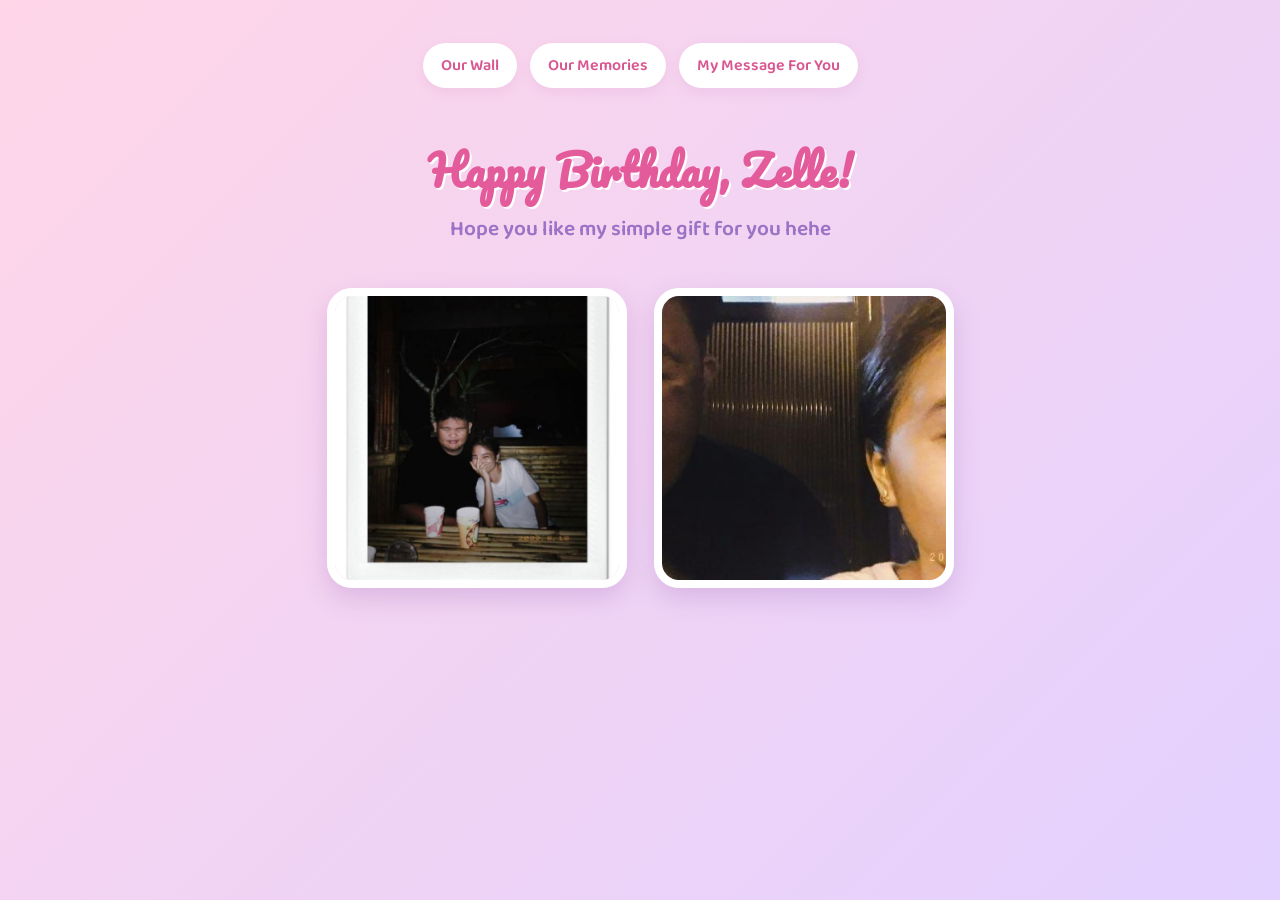
<file: index.html>
<!DOCTYPE html>
<html lang="en">
<head>
    <meta charset="UTF-8">
    <meta name="viewport" content="width=device-width, initial-scale=1.0">
    <title>Baly</title>
    <link rel="stylesheet" href="main.css">
</head>
<body>
    <a href="main.html">Our Wall</a>
    <a href="image.html">Our Memories</a>
    <a href="messages.html">My Message For You</a>
    <h1>Happy Birthday, Zelle!</h1> 
    <h2>Hope you like my simple gift for you hehe</h2>
    <img src="main.jpg" alt="">
    <img src="main2.jpg" alt="">
</body>
</html>
</file>
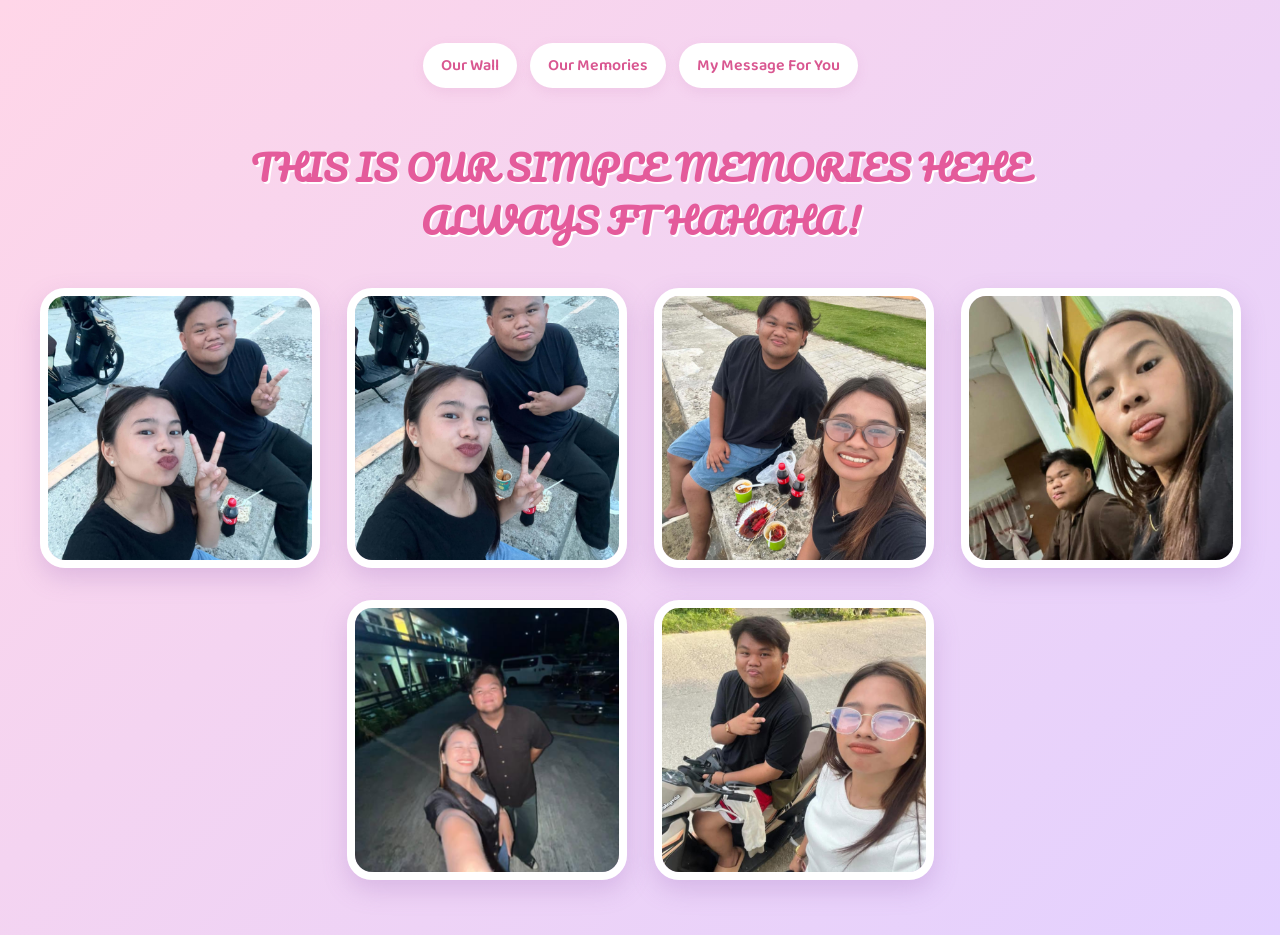
<file: image.html>
<!DOCTYPE html>
<html lang="en">
<head>
    <meta charset="UTF-8">
    <meta name="viewport" content="width=device-width, initial-scale=1.0">
    <title>Baly</title>
    <link rel="stylesheet" href="image.css">
</head>
<body>
     <a href="index..html">Our Wall</a>
    <a href="image.html">Our Memories</a>
    <a href="messages.html">My Message For You</a>
    <h1>THIS IS OUR SIMPLE MEMORIES HEHE ALWAYS FT HAHAHA!</h1>
    <img src="1.jpg" alt="">
    <img src="2.jpg" alt="">
    <img src="3.jpg" alt="">
    <img src="4.jpg" alt="">
    <img src="5.jpg" alt="">
    <img src="6.jpg" alt="">
</body>
</html>
</file>
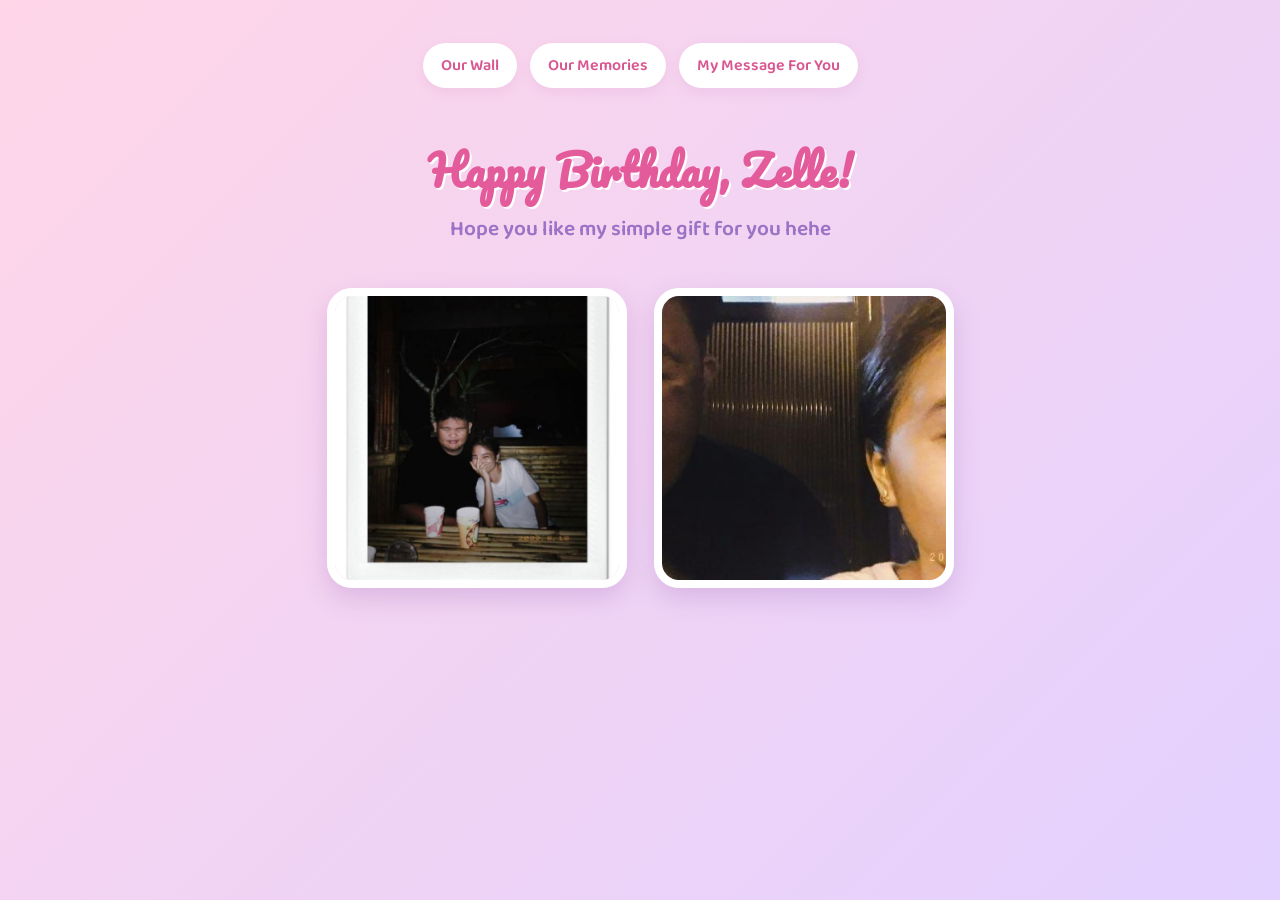
<file: index..html>
<!DOCTYPE html>
<html lang="en">
<head>
    <meta charset="UTF-8">
    <meta name="viewport" content="width=device-width, initial-scale=1.0">
    <title>Baly</title>
    <link rel="stylesheet" href="main.css">
</head>
<body>
    <a href="index..html">Our Wall</a>
    <a href="image.html">Our Memories</a>
    <a href="messages.html">My Message For You</a>
    <h1>Happy Birthday, Zelle!</h1> 
    <h2>Hope you like my simple gift for you hehe</h2>
    <img src="main.jpg" alt="">
    <img src="main2.jpg" alt="">
</body>
</html>
</file>
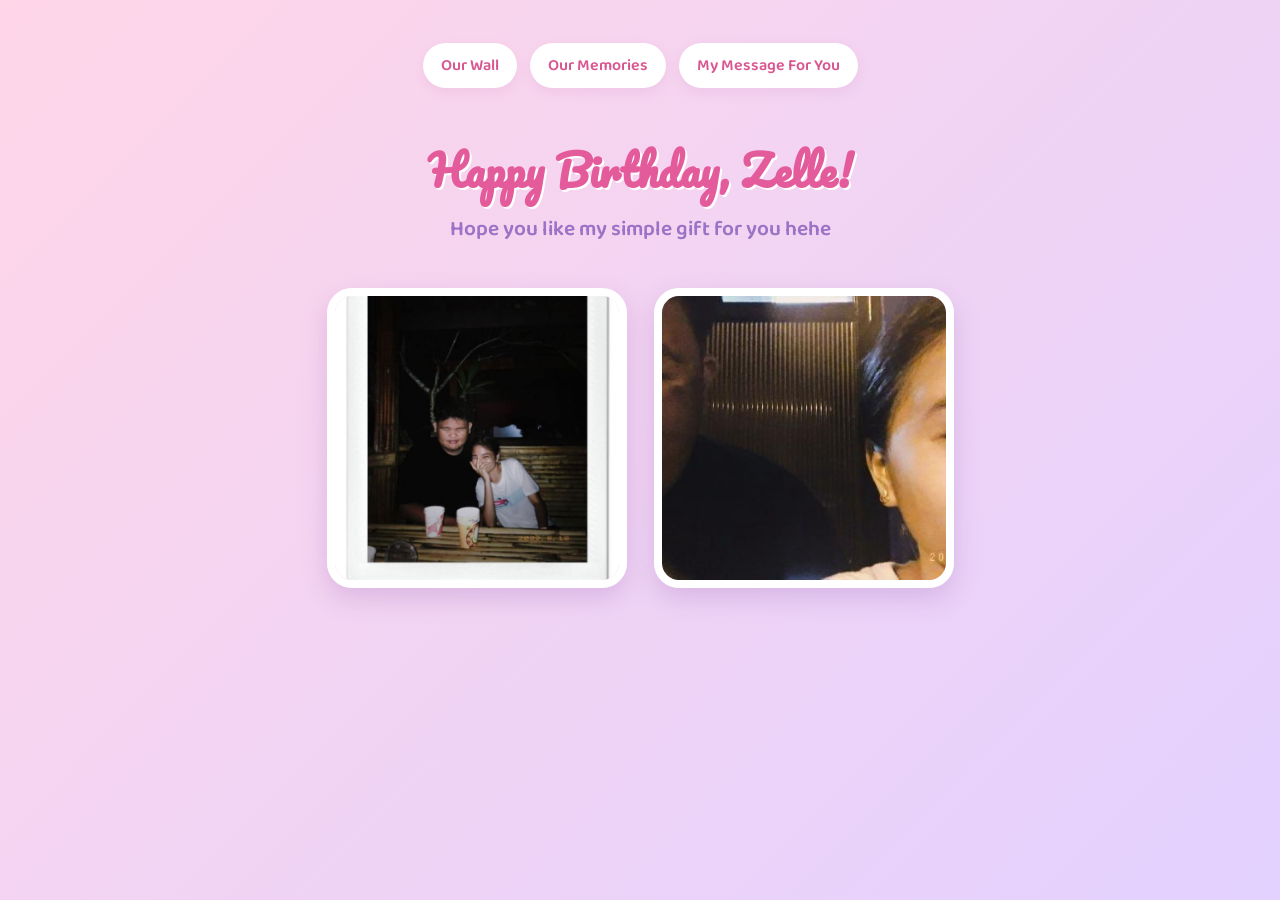
<file: main.html>
<!DOCTYPE html>
<html lang="en">
<head>
    <meta charset="UTF-8">
    <meta name="viewport" content="width=device-width, initial-scale=1.0">
    <title>Baly</title>
    <link rel="stylesheet" href="main.css">
</head>
<body>
    <a href="main.html">Our Wall</a>
    <a href="image.html">Our Memories</a>
    <a href="messages.html">My Message For You</a>
    <h1>Happy Birthday, Zelle!</h1> 
    <h2>Hope you like my simple gift for you hehe</h2>
    <img src="main.jpg" alt="">
    <img src="main2.jpg" alt="">
</body>
</html>
</file>
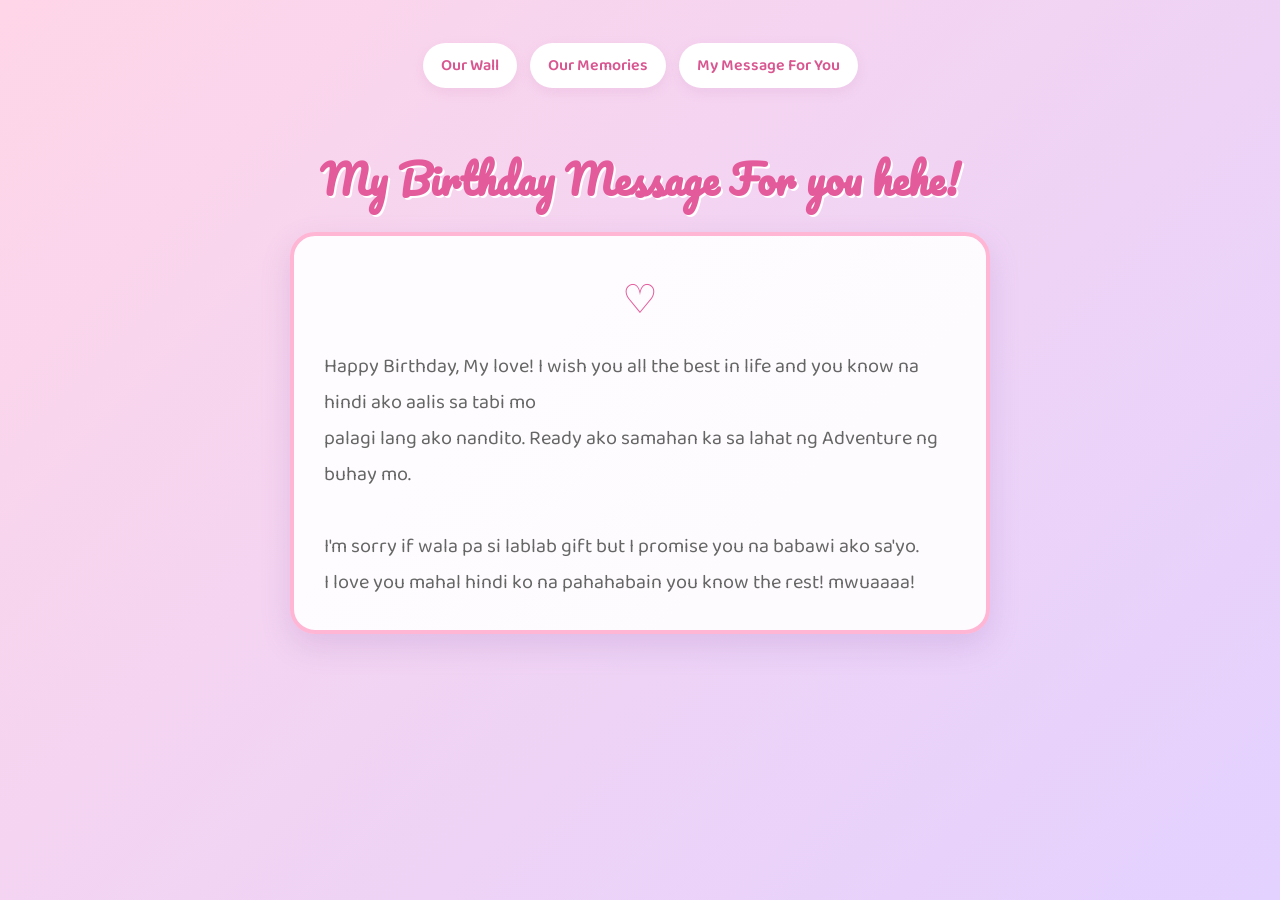
<file: messages.html>
<!DOCTYPE html>
<html lang="en">
<head>
    <meta charset="UTF-8">
    <meta name="viewport" content="width=device-width, initial-scale=1.0">
    <title>Baly</title>
    <link rel="stylesheet" href="messages.css">
</head>
<body>
     <a href="index..html">Our Wall</a>
    <a href="image.html">Our Memories</a>
    <a href="messages.html">My Message For You</a>
    <H1>My Birthday Message For you hehe!</H1>
    <p>Happy Birthday, My love! I wish you all the best in life and you know na hindi ako aalis sa tabi mo 
        palagi lang ako nandito. Ready ako samahan ka sa lahat ng Adventure ng buhay mo.

        I'm sorry if wala pa si lablab gift but I promise you na babawi ako sa'yo.
        I love you mahal hindi ko na pahahabain you know the rest! mwuaaaa!
    </p>
</body>
</html>
</file>
<file: main.css>
@import url('https://fonts.googleapis.com/css2?family=Baloo+2:wght@400;600;700&family=Pacifico&display=swap');

* {
    box-sizing: border-box;
    margin: 0;
    padding: 0;
}

body {
    min-height: 100vh;
    padding: 35px 20px;
    text-align: center;
    font-family: 'Baloo 2', cursive;
    background: linear-gradient(135deg, #ffd6e8, #e3d1ff);
    color: #666;
    overflow-x: hidden;
}

/* Navigation links */
a {
    display: inline-block;
    margin: 8px 5px;
    padding: 10px 18px;
    border-radius: 25px;
    background: #ffffff;
    color: #d95791;
    text-decoration: none;
    font-size: 16px;
    font-weight: 600;
    box-shadow: 0 4px 12px rgba(200, 120, 180, 0.15);
    transition: 0.3s;
}

a:hover {
    background: #ff9fc8;
    color: white;
    transform: translateY(-3px);
}

/* Main title */
h1 {
    margin: 45px auto 12px;
    max-width: 900px;
    font-family: 'Pacifico', cursive;
    font-size: 42px;
    line-height: 1.4;
    color: #e45b9b;
    text-shadow: 2px 2px white;
}

/* Subtitle */
h2 {
    margin-bottom: 30px;
    font-size: 21px;
    font-weight: 600;
    color: #9b72c5;
}

/* Birthday pictures */
img {
    width: 300px;
    height: 300px;
    max-width: 100%;
    margin: 12px;
    object-fit: cover;
    border: 8px solid white;
    border-radius: 25px;
    box-shadow: 0 10px 25px rgba(150, 100, 180, 0.25);
    transition: 0.4s;
}

img:hover {
    transform: rotate(-3deg) scale(1.05);
}

/* Mobile design */
@media screen and (max-width: 600px) {

    body {
        padding: 20px 12px;
    }

    /* Navigation buttons */
    a {
        margin: 5px 2px;
        padding: 8px 11px;
        font-size: 13px;
    }

    /* Main title */
    h1 {
        margin-top: 30px;
        font-size: 29px;
        line-height: 1.4;
        overflow-wrap: break-word;
    }

    /* Subtitle */
    h2 {
        margin-bottom: 25px;
        font-size: 18px;
        line-height: 1.5;
    }

    /* Pictures */
    img {
        width: 100%;
        max-width: 320px;
        height: auto;
        margin: 10px auto;
        display: block;
    }
}
</file>
<file: image.css>
@import url('https://fonts.googleapis.com/css2?family=Baloo+2:wght@400;600;700&family=Pacifico&display=swap');

* {
    box-sizing: border-box;
    margin: 0;
    padding: 0;
}

body {
    min-height: 100vh;
    padding: 35px 20px;
    text-align: center;
    font-family: 'Baloo 2', cursive;
    background: linear-gradient(135deg, #ffd6e8, #e3d1ff);
    color: #666;
    overflow-x: hidden;
}

/* Navigation buttons */
a {
    display: inline-block;
    margin: 8px 5px;
    padding: 10px 18px;
    border-radius: 25px;
    background: white;
    color: #d95791;
    text-decoration: none;
    font-size: 16px;
    font-weight: 600;
    box-shadow: 0 4px 12px rgba(200, 120, 180, 0.15);
    transition: 0.3s;
}

a:hover {
    background: #ff9fc8;
    color: white;
    transform: translateY(-3px);
}

/* Page title */
h1 {
    max-width: 900px;
    margin: 45px auto 30px;
    font-family: 'Pacifico', cursive;
    font-size: 35px;
    line-height: 1.5;
    color: #e45b9b;
    text-shadow: 2px 2px white;
}

/* Memory pictures */
img {
    width: 280px;
    height: 280px;
    max-width: 100%;
    margin: 12px;
    object-fit: cover;
    border: 8px solid white;
    border-radius: 25px;
    box-shadow: 0 10px 25px rgba(150, 100, 180, 0.25);
    transition: 0.4s;
}

/* Picture effect kapag tinapat ang mouse */
img:hover {
    transform: translateY(-8px) rotate(-2deg) scale(1.05);
    box-shadow: 0 15px 30px rgba(150, 100, 180, 0.35);
}

/* Mobile design */
@media screen and (max-width: 600px) {

    body {
        padding: 20px 12px;
    }

    /* Navigation buttons */
    a {
        margin: 5px 2px;
        padding: 8px 11px;
        font-size: 13px;
    }

    /* Page title */
    h1 {
        margin: 30px auto 25px;
        font-size: 25px;
        line-height: 1.4;
        overflow-wrap: break-word;
    }

    /* Pictures */
    img {
        display: block;
        width: 100%;
        max-width: 320px;
        height: auto;
        margin: 12px auto;
    }
}
</file>
<file: messages.css>
@import url('https://fonts.googleapis.com/css2?family=Baloo+2:wght@400;600;700&family=Pacifico&display=swap');

* {
    box-sizing: border-box;
    margin: 0;
    padding: 0;
}

body {
    min-height: 100vh;
    padding: 35px 20px;
    text-align: center;
    font-family: 'Baloo 2', cursive;
    background: linear-gradient(135deg, #ffd6e8, #e3d1ff);
    color: #666;
    overflow-x: hidden;
}

/* Navigation buttons */
a {
    display: inline-block;
    margin: 8px 5px;
    padding: 10px 18px;
    border-radius: 25px;
    background: white;
    color: #d95791;
    text-decoration: none;
    font-size: 16px;
    font-weight: 600;
    box-shadow: 0 4px 12px rgba(200, 120, 180, 0.15);
    transition: 0.3s;
}

a:hover {
    background: #ff9fc8;
    color: white;
    transform: translateY(-3px);
}

/* Birthday message title */
h1 {
    max-width: 900px;
    margin: 55px auto 25px;
    font-family: 'Pacifico', cursive;
    font-size: 40px;
    line-height: 1.4;
    color: #e45b9b;
    text-shadow: 2px 2px white;
}

/* Message card */
p {
    width: 100%;
    max-width: 700px;
    margin: 0 auto;
    padding: 30px;
    background: rgba(255, 255, 255, 0.92);
    border: 4px solid #ffb6d5;
    border-radius: 25px;
    box-shadow: 0 12px 30px rgba(150, 100, 180, 0.2);
    font-size: 20px;
    line-height: 1.8;
    text-align: left;
    color: #666;
    white-space: pre-line;
    overflow-wrap: break-word;
}

/* Small heart decoration */
p::before {
    content: "♡";
    display: block;
    margin-bottom: 10px;
    text-align: center;
    font-size: 40px;
    color: #e45b9b;
}

/* Mobile design */
@media screen and (max-width: 600px) {

    body {
        padding: 20px 12px;
    }

    /* Navigation buttons */
    a {
        margin: 5px 2px;
        padding: 8px 11px;
        font-size: 13px;
    }

    /* Birthday message title */
    h1 {
        margin: 35px auto 20px;
        font-size: 28px;
        line-height: 1.4;
        overflow-wrap: break-word;
    }

    /* Message card */
    p {
        width: 100%;
        max-width: 100%;
        padding: 20px 16px;
        font-size: 16px;
        line-height: 1.7;
        text-align: left;
    }

    p::before {
        font-size: 32px;
    }
}
</file>
